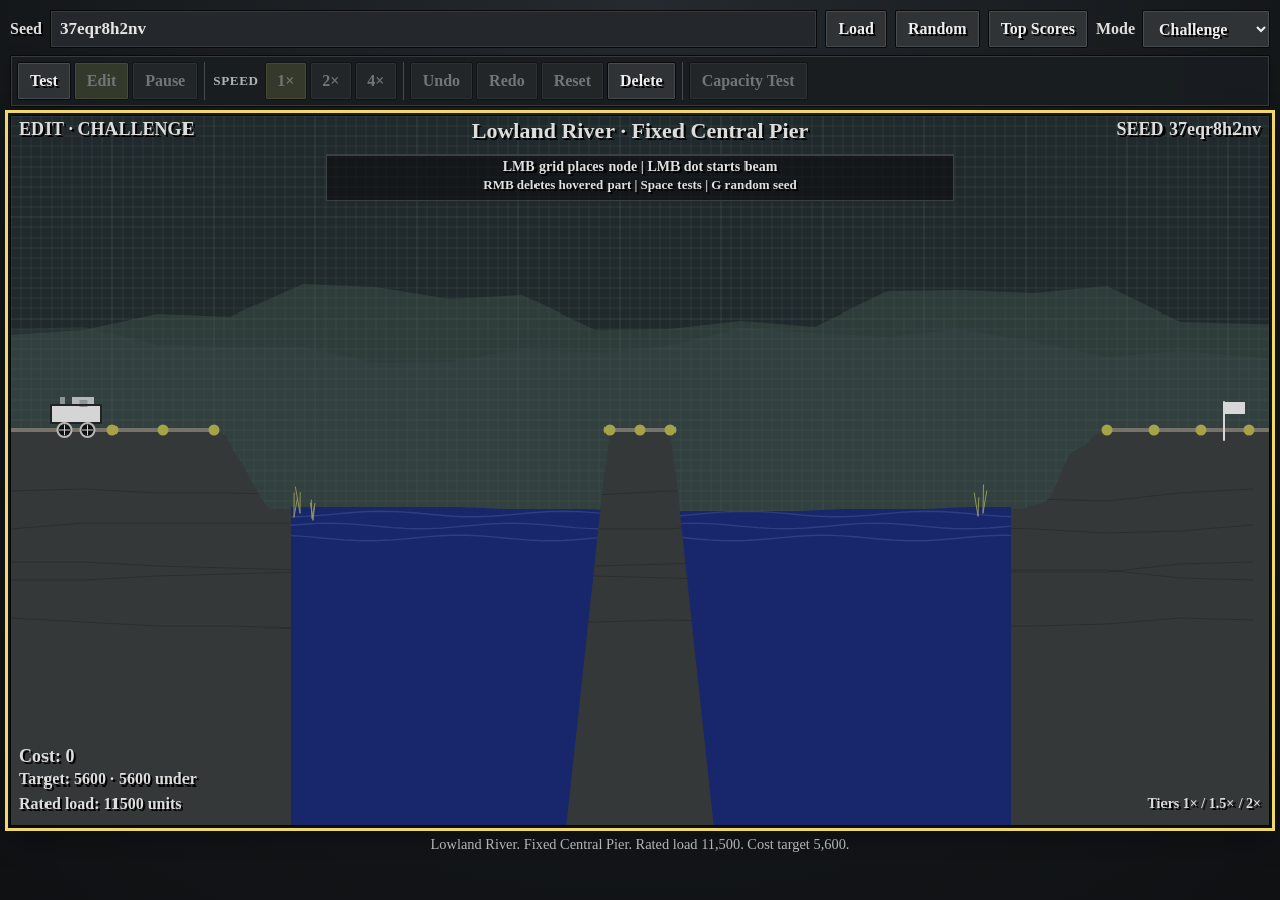
<file: index.html>
<!doctype html>
<html lang="en">
  <head>
    <meta charset="utf-8">
    <meta name="viewport" content="width=device-width, initial-scale=1">
    <title>Bridge Builder</title>
    <link rel="canonical" href="https://cafawo.github.io/bridgebuilder/">
    <link rel="stylesheet" href="static/game/css/style.css?v=challenge4">
  </head>
  <body>
    <main class="game-shell">
      <header class="control-deck" aria-label="Game controls">
        <form class="seed-panel" id="seed-form">
          <label class="seed-field">
            <span>Seed</span>
            <input id="seed-input" name="seed" type="text" autocomplete="off" spellcheck="false">
          </label>
          <button type="submit">Load</button>
          <button type="button" id="random-seed-button">Random</button>
          <button type="button" id="leaderboard-button">Top Scores</button>
          <label class="mode-field" for="mode-select">
            <span>Mode</span>
            <select id="mode-select" name="mode">
              <option value="challenge" selected>Challenge</option>
              <option value="sandbox">Sandbox</option>
            </select>
          </label>
        </form>

        <div class="game-toolbar" role="toolbar" aria-label="Bridge tools">
          <div class="tool-group" role="group" aria-label="Build and test">
            <button type="button" id="test-button" class="primary-action" aria-pressed="false">
              Test
            </button>
            <button type="button" id="edit-button" aria-pressed="true">Edit</button>
            <button type="button" id="pause-button" aria-pressed="false" disabled>Pause</button>
          </div>

          <div class="tool-group speed-group" role="group" aria-label="Test speed">
            <span class="group-label" aria-hidden="true">Speed</span>
            <button type="button" data-speed="1" aria-pressed="true">1×</button>
            <button type="button" data-speed="2" aria-pressed="false">2×</button>
            <button type="button" data-speed="4" aria-pressed="false">4×</button>
          </div>

          <div class="tool-group" role="group" aria-label="Edit history">
            <button type="button" id="undo-button" disabled>Undo</button>
            <button type="button" id="redo-button" disabled>Redo</button>
            <button type="button" id="reset-button">Reset</button>
            <button type="button" id="delete-button">Delete</button>
          </div>

          <button type="button" id="capacity-button" class="capacity-action" disabled>
            Capacity Test
          </button>
        </div>
      </header>

      <section class="playfield" aria-label="Bridge site">
        <canvas
          id="game-canvas"
          width="1240"
          height="700"
          tabindex="0"
          aria-label="Bridge construction canvas. Use the pointer to place nodes and beams."
          aria-describedby="canvas-instructions live-status"
        >
          Bridge Builder needs a browser with HTML5 Canvas support.
        </canvas>

        <p class="visually-hidden" id="canvas-instructions">
          In Edit mode, select a node and then its destination to build a beam. Use the toolbar
          for testing, undo, redo, reset, and delete.
        </p>

        <div class="capacity-progress" id="capacity-progress" hidden role="status" aria-live="polite">
          <progress id="capacity-progress-bar" max="1" value="0"></progress>
          <span id="capacity-progress-label">Preparing capacity test…</span>
        </div>

        <section
          class="result-panel"
          id="result-panel"
          aria-labelledby="result-title"
          aria-describedby="result-summary"
          tabindex="-1"
          hidden
        >
          <p class="result-eyebrow">Crossing report</p>
          <h1 id="result-title">Test complete</h1>
          <p id="result-summary"></p>
          <div class="result-actions">
            <button type="button" id="retry-button">Retry</button>
            <button type="button" id="improve-button" class="primary-action">Improve</button>
            <button type="button" id="new-seed-button">New Seed</button>
            <button type="button" id="share-button">Share</button>
          </div>
        </section>

        <section
          class="leaderboard-panel"
          id="leaderboard-panel"
          role="dialog"
          aria-modal="true"
          aria-labelledby="leaderboard-title"
          aria-describedby="leaderboard-status leaderboard-updated"
          hidden
        >
          <div class="leaderboard-card">
            <header class="leaderboard-header">
              <div>
                <p class="result-eyebrow">Community records</p>
                <h1 id="leaderboard-title">Top Scoring Seeds</h1>
              </div>
              <button type="button" id="leaderboard-close-button" aria-label="Close leaderboard">
                Close
              </button>
            </header>
            <p id="leaderboard-status" role="status">Loading leaderboard…</p>
            <div class="leaderboard-scroll">
              <table id="leaderboard-table" hidden>
                <thead>
                  <tr>
                    <th scope="col">Seed</th>
                    <th scope="col">Best Cost</th>
                    <th scope="col">Highest Load</th>
                    <th scope="col">Load / $</th>
                  </tr>
                </thead>
                <tbody id="leaderboard-body"></tbody>
              </table>
            </div>
            <p id="leaderboard-updated"></p>
          </div>
        </section>
      </section>

      <p class="live-status" id="live-status" role="status" aria-live="polite" aria-atomic="true">
        Challenge ready. Build a bridge, then test its rated load.
      </p>
    </main>
    <script
      data-goatcounter="https://bridgebuilder.goatcounter.com/count"
      async
      src="//gc.zgo.at/count.js"
    ></script>
    <script type="module" src="static/game/js/main.js?v=challenge4"></script>
  </body>
</html>
</file>
<file: static/game/css/style.css>
* {
  box-sizing: border-box;
}

html,
body {
  width: 100%;
  min-height: 100%;
  margin: 0;
}

body {
  background:
    radial-gradient(circle at 50% 0%, #242a2f 0, #15181b 55%, #0f1113 100%);
  color: #e6e6e6;
  font-family: Georgia, "Times New Roman", serif;
}

button,
input,
select {
  font: inherit;
}

button,
select {
  touch-action: manipulation;
}

button:focus-visible,
input:focus-visible,
select:focus-visible,
#game-canvas:focus-visible,
.result-panel:focus-visible,
.leaderboard-panel:focus-visible,
.leaderboard-row:focus-visible {
  outline: 3px solid #f0d86a;
  outline-offset: 2px;
}

[hidden] {
  display: none !important;
}

.game-shell {
  min-height: 100vh;
  display: flex;
  flex-direction: column;
  align-items: center;
  justify-content: flex-start;
  gap: 8px;
  padding: 10px;
}

.control-deck,
.playfield,
.live-status {
  width: min(calc(100vw - 20px), 1320px);
}

.control-deck {
  display: grid;
  gap: 7px;
}

.seed-panel {
  display: flex;
  align-items: center;
  flex-wrap: wrap;
  gap: 8px;
  font-family: Georgia, "Times New Roman", serif;
}

.seed-field {
  flex: 1;
  display: flex;
  align-items: center;
  gap: 8px;
  min-width: 0;
  color: #dedede;
  font-weight: 700;
  text-shadow: 2px 2px 0 #000000;
}

.seed-field input {
  width: 100%;
  min-width: 0;
  min-height: 38px;
  border: 1px solid #070809;
  background: #24282d;
  color: #e6e6e6;
  padding: 6px 9px;
  font: 700 17px Georgia, "Times New Roman", serif;
  box-shadow: inset 0 0 0 1px #343a40;
}

.seed-panel button,
.game-toolbar button,
.result-actions button,
.leaderboard-card button,
.mode-field select {
  min-height: 38px;
  border: 1px solid #070809;
  background: #303335;
  color: #eeeeee;
  border-radius: 2px;
  padding: 5px 12px;
  font-weight: 700;
  cursor: pointer;
  text-shadow: 2px 2px 0 #000000;
  box-shadow: inset 0 0 0 1px #484d52;
}

.seed-panel button:hover:not(:disabled),
.game-toolbar button:hover:not(:disabled),
.result-actions button:hover:not(:disabled),
.leaderboard-card button:hover:not(:disabled),
.mode-field select:hover:not(:disabled) {
  background: #3a3e43;
}

.seed-panel button:active:not(:disabled),
.game-toolbar button:active:not(:disabled),
.result-actions button:active:not(:disabled),
.leaderboard-card button:active:not(:disabled) {
  transform: translateY(1px);
}

button[aria-pressed="true"],
.primary-action {
  background: #59613c;
  box-shadow: inset 0 0 0 1px #818b55;
}

.capacity-action {
  color: #fff4b5;
  border-color: #75682f;
}

button:disabled {
  cursor: not-allowed;
  opacity: 0.42;
  text-shadow: none;
}

.mode-field {
  display: flex;
  align-items: center;
  gap: 7px;
  color: #dedede;
  font-weight: 700;
}

.mode-field select {
  min-width: 128px;
}

.game-toolbar {
  display: flex;
  align-items: stretch;
  flex-wrap: wrap;
  gap: 6px;
  padding: 6px;
  border: 1px solid #080a0c;
  background: rgba(25, 29, 32, 0.94);
  box-shadow: inset 0 0 0 1px #343a40, 0 3px 12px rgba(0, 0, 0, 0.25);
}

.tool-group {
  display: flex;
  align-items: stretch;
  gap: 3px;
  padding-right: 6px;
  border-right: 1px solid #454b50;
}

.group-label {
  align-self: center;
  margin: 0 3px 0 2px;
  color: #aeb3b6;
  font-size: 0.82rem;
  font-weight: 700;
  letter-spacing: 0.05em;
  text-transform: uppercase;
}

.speed-group button {
  min-width: 42px;
  padding-inline: 8px;
}

.playfield {
  position: relative;
}

#game-canvas {
  width: 100%;
  max-height: calc(100vh - 128px);
  aspect-ratio: 1240 / 700;
  display: block;
  background: #24282d;
  cursor: crosshair;
  image-rendering: pixelated;
  touch-action: none;
  border: 1px solid #070809;
  box-shadow: 0 10px 30px rgba(0, 0, 0, 0.38);
}

.capacity-progress {
  position: absolute;
  z-index: 3;
  left: 50%;
  top: 14px;
  display: grid;
  width: min(420px, calc(100% - 28px));
  transform: translateX(-50%);
  gap: 5px;
  padding: 10px 12px;
  border: 1px solid #656a6d;
  background: rgba(15, 18, 20, 0.94);
  text-align: center;
  box-shadow: 0 4px 18px rgba(0, 0, 0, 0.45);
}

.capacity-progress progress {
  width: 100%;
  height: 10px;
  accent-color: #b7ae4e;
}

.result-panel {
  position: absolute;
  z-index: 4;
  left: 50%;
  top: 50%;
  width: min(560px, calc(100% - 30px));
  transform: translate(-50%, -50%);
  padding: clamp(18px, 4vw, 30px);
  border: 1px solid #737a7f;
  background:
    linear-gradient(rgba(34, 39, 43, 0.97), rgba(21, 24, 27, 0.98));
  text-align: center;
  box-shadow:
    inset 0 0 0 1px #3d4449,
    0 16px 48px rgba(0, 0, 0, 0.62);
}

.result-panel::before {
  position: absolute;
  inset: -100vmax;
  z-index: -1;
  background: rgba(4, 6, 7, 0.52);
  content: "";
  pointer-events: none;
}

.result-eyebrow {
  margin: 0 0 5px;
  color: #c5bc60;
  font-size: 0.78rem;
  font-weight: 700;
  letter-spacing: 0.15em;
  text-transform: uppercase;
}

.result-panel h1 {
  margin: 0 0 9px;
  font-size: clamp(1.5rem, 4vw, 2.15rem);
}

.result-panel #result-summary {
  margin: 0 auto 18px;
  max-width: 44ch;
  color: #d3d6d8;
  line-height: 1.45;
}

.result-actions {
  display: flex;
  justify-content: center;
  flex-wrap: wrap;
  gap: 7px;
}

.leaderboard-panel {
  position: absolute;
  z-index: 6;
  inset: 0;
  display: grid;
  place-items: center;
  padding: 15px;
  background: rgba(4, 6, 7, 0.7);
}

.leaderboard-card {
  display: grid;
  width: min(880px, 100%);
  max-height: min(620px, calc(100% - 10px));
  min-height: 250px;
  gap: 10px;
  padding: clamp(16px, 3vw, 24px);
  overflow: hidden;
  border: 1px solid #737a7f;
  background: linear-gradient(rgba(34, 39, 43, 0.99), rgba(21, 24, 27, 0.99));
  box-shadow:
    inset 0 0 0 1px #3d4449,
    0 16px 48px rgba(0, 0, 0, 0.68);
}

.leaderboard-header {
  display: flex;
  align-items: start;
  justify-content: space-between;
  gap: 14px;
}

.leaderboard-header h1 {
  margin: 0;
  font-size: clamp(1.45rem, 4vw, 2rem);
}

#leaderboard-status,
#leaderboard-updated {
  margin: 0;
  color: #c8cccf;
}

#leaderboard-updated {
  min-height: 1.2em;
  font-size: 0.82rem;
  text-align: right;
}

.leaderboard-scroll {
  min-height: 0;
  overflow: auto;
  border: 1px solid #41474c;
}

#leaderboard-table {
  width: 100%;
  min-width: 650px;
  border-collapse: collapse;
  font-variant-numeric: tabular-nums;
}

#leaderboard-table th,
#leaderboard-table td {
  padding: 8px 10px;
  border-bottom: 1px solid #3d4347;
  text-align: left;
}

#leaderboard-table th {
  position: sticky;
  z-index: 1;
  top: 0;
  background: #292e32;
  color: #c5bc60;
  font-size: 0.78rem;
  letter-spacing: 0.08em;
  text-transform: uppercase;
}

#leaderboard-table th:not(:first-child),
#leaderboard-table td:not(:first-child) {
  text-align: right;
}

.leaderboard-row {
  cursor: pointer;
}

.leaderboard-row:hover,
.leaderboard-row:focus-visible {
  background: #343a3e;
}

.leaderboard-row a {
  color: #f0e38a;
  font-weight: 700;
  text-decoration: none;
}

.leaderboard-row a:hover {
  text-decoration: underline;
}

.live-status {
  min-height: 1.4em;
  margin: 0;
  color: #c8cccf;
  font-size: 0.9rem;
  line-height: 1.4;
  text-align: center;
}

.visually-hidden {
  position: absolute !important;
  width: 1px !important;
  height: 1px !important;
  padding: 0 !important;
  margin: -1px !important;
  overflow: hidden !important;
  clip: rect(0, 0, 0, 0) !important;
  white-space: nowrap !important;
  border: 0 !important;
}

@media (max-width: 760px) {
  .game-shell {
    padding: 7px;
  }

  .control-deck,
  .playfield,
  .live-status {
    width: min(calc(100vw - 14px), 1320px);
  }

  .seed-field {
    flex-basis: calc(100% - 155px);
  }

  .mode-field {
    order: 2;
    width: 100%;
  }

  .mode-field select {
    flex: 1;
  }

  .game-toolbar {
    gap: 5px;
  }

  .tool-group {
    flex: 1 1 auto;
    border-right: 0;
    padding-right: 0;
  }

  .game-toolbar button {
    flex: 1 1 auto;
    min-height: 44px;
    padding-inline: 9px;
  }

  .speed-group {
    order: 3;
    flex-basis: 100%;
  }

  .leaderboard-panel {
    position: fixed;
    padding: 7px;
  }

  .leaderboard-card {
    max-height: calc(100dvh - 14px);
  }

  #game-canvas {
    max-height: none;
  }
}

@media (max-width: 440px) {
  .seed-field {
    flex-basis: 100%;
  }

  .seed-panel > button {
    flex: 1;
    min-height: 44px;
  }

  .group-label {
    display: none;
  }
}

@media (prefers-reduced-motion: reduce) {
  *,
  *::before,
  *::after {
    scroll-behavior: auto !important;
    transition-duration: 0.01ms !important;
    animation-duration: 0.01ms !important;
    animation-iteration-count: 1 !important;
  }
}
</file>
